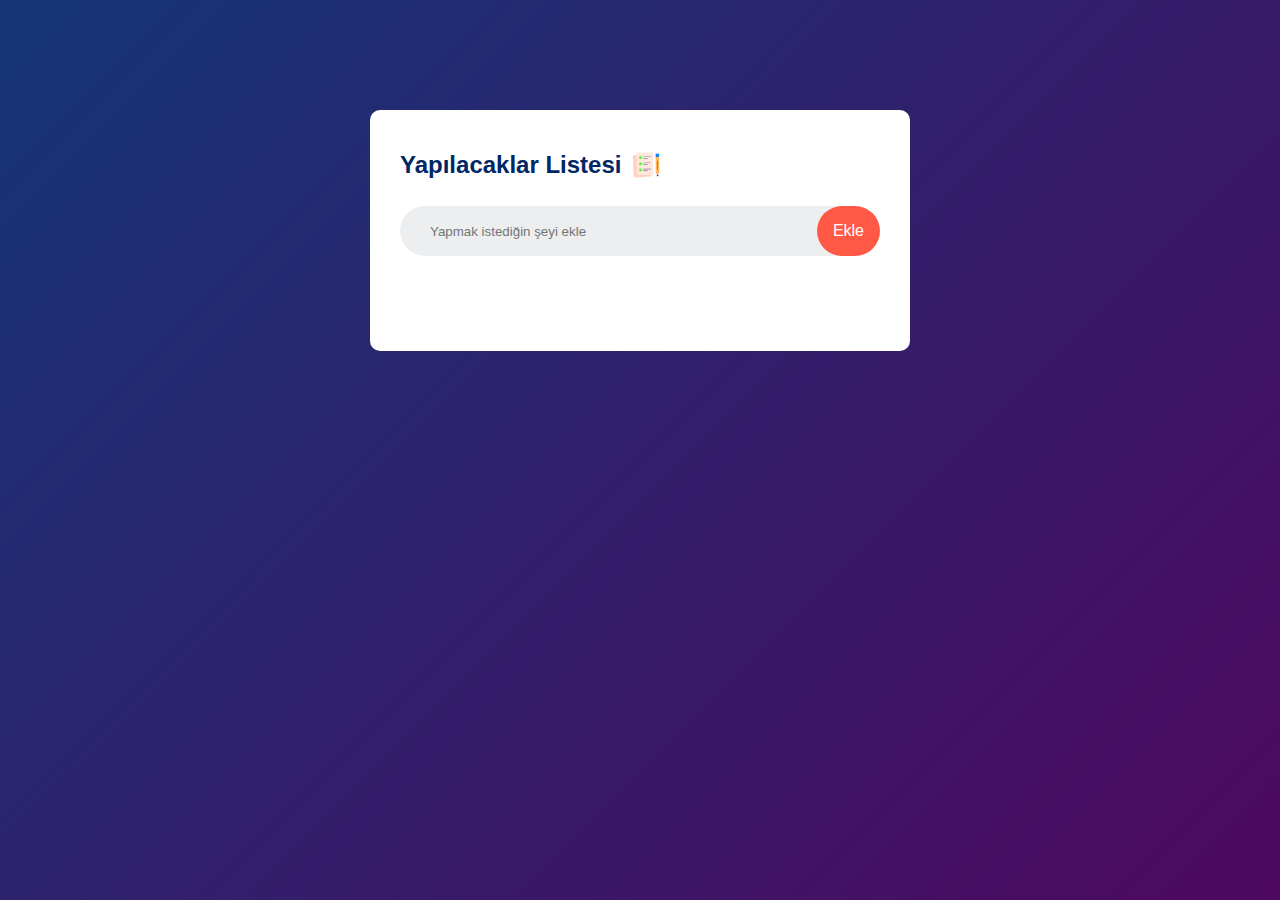
<file: To-Do List/index.html>
<!DOCTYPE html>
<html lang="en">
<head>
    <meta charset="UTF-8">
    <meta name="viewport" content="width=device-width, initial-scale=1.0">
    <title>To-Do List</title>
    <link rel="stylesheet" href="style.css">
</head>
<body>
<div class="container">
    <div class="todo-app">
        <h2>Yapılacaklar Listesi<img src="images/icon.png" alt=""></h2>
        <div class="row">
            <input type="text" id="input-box" placeholder="Yapmak istediğin şeyi ekle">
            <button onclick="addTask()">Ekle</button>
        </div>
        <ul id="list-container">
        </ul>
    </div>
</div>

<script src="app.js"></script>
</body>
</html>
</file>
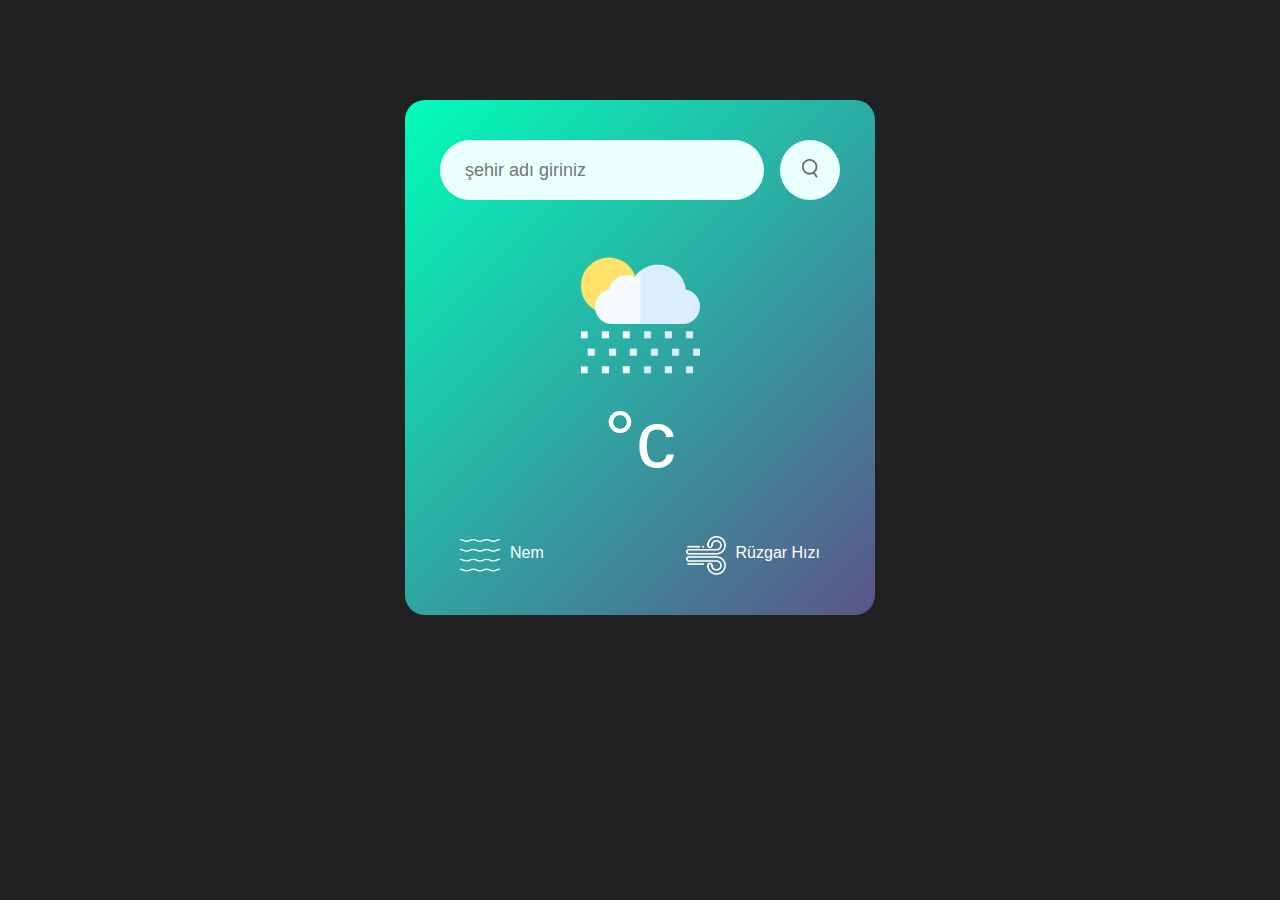
<file: weather-app/index.html>
<!DOCTYPE html>
<html lang="en">
<head>
    <meta charset="UTF-8">
    <meta name="viewport" content="width=device-width, initial-scale=1.0">
    <title>Weather App</title>
    <link rel="stylesheet" href="style.css">
</head>
<body>

<div class="card">
    <div class="search">
        <input type="text" placeholder="şehir adı giriniz"
         spellcheck="false">
         <button><img src="images/search.png"></button>
    </div>
    <div class="error">
        <p>Geçersiz Şehir Adı</p>
    </div>
    <div class="weather">
        <img src="images/rain.png" class="weather-icon">
        <h1 class="temp">°c</h1>
        <h2 class="city"></h2>
        <div class="details">
            <div class="col">
                <img src="images/humidity.png">
                <div>
                    <p class="humidity"></p>
                    <p>Nem</p>
                </div>
            </div>
            <div class="col">
                <img src="images/wind.png">
                <div>
                    <p class="wind"></p>
                    <p>Rüzgar Hızı</p>
                </div>
            </div>
        </div>
    </div>
</div>

<script>

    const apiKey = "66c252920483c65d4bb029ce017ba0f6";
    const apiUrl = "https://api.openweathermap.org/data/2.5/weather?units=metric&q=";

    const searchBox = document.querySelector(".search input");
    const searchBtn = document.querySelector(".search button");
    const weatherIcon = document.querySelector(".weather-icon");


async function checkWeather(city) {

    const response = await fetch(apiUrl + city + `&appid=${apiKey}`);
    
    if(response.status == 404) {
        document.querySelector(".error").style.display = "block";
        document.querySelector(".weather").style.display = "none";
    }else{
        
        var data = await response.json();

    document.querySelector(".city").innerHTML = data.name;
    document.querySelector(".temp").innerHTML = Math.round(data.main.temp) + "°c";
    document.querySelector(".humidity").innerHTML = data.main.humidity + "%";
    document.querySelector(".wind").innerHTML = data.wind.speed + " km/h";

    if(data.weather[0].main == "Clouds"){
        weatherIcon.src = "images/clouds.png";
    }
    else if(data.weather[0].main == "Clear"){
        weatherIcon.src = "images/clear.png";
    }
    else if(data.weather[0].main == "Rain"){
        weatherIcon.src = "images/rain.png";
    }
    else if(data.weather[0].main == "Drizzle"){
        weatherIcon.src = "images/drizzle.png";
    }
    else if(data.weather[0].main == "Mist"){
        weatherIcon.src = "images/mist.png";
    }
    else if(data.weather[0].main == "Clear"){
        weatherIcon.src = "images/clear.png";
    }
    else if(data.weather[0].main == "Snow"){
        weatherIcon.src = "images/snow.png";
    }

    document.querySelector(".error").style.display = "none";
    document.querySelector(".weather").style.display = "block";

    }


   

}


searchBtn.addEventListener("click", () =>{
    checkWeather(searchBox.value);

})



</script>

</body>
</html>
</file>
<file: To-Do List/style.css>
*{
    margin:0;
    padding: 0;
    font-family: 'Poppins', sans-serif;
    box-sizing: border-box;
}
.container{
    width: 100%;
    min-height: 100vh;
    background: linear-gradient(135deg, #153677, #4e085f);
    padding: 10px;
}
.todo-app{
    width: 100%;
    max-width: 540px;
    background: #fff;
    margin: 100px auto 20px;
    padding: 40px 30px 70px;
    border-radius: 10px;
}
.todo-app h2{
    color: #002765;
    display: flex;
    align-items: center;
    margin-bottom: 26px;
}
.todo-app h2 img{
    width: 30px;
    margin-left: 10px;
}
.row{
    display: flex;
    align-items: center;
    justify-content: space-between;
    background: #edeef0;
    border-radius: 30px;
    padding-left: 20px;
    margin-bottom: 25px;
}
input{
    flex: 1;
    border: none;
    outline: none;
    background: transparent;
    padding: 10px;
}
button{
    border: none;
    outline: none;
    padding: 16px;
    background: #ff5945;
    color: #fff;
    font-size: 16px;
    cursor: pointer;
    border-radius: 40px;   
}
ul li{
    list-style: none;
    font-size: 17px;
    padding: 12px 8px 12px 50px;
    user-select: none;
    cursor: pointer;
    position: relative;
}
ul li::before{
    content:"";
    position: absolute;
    height: 28px;
    width: 28px;
    border-radius: 50%;
    background-image: url(images/unchecked.png);
    background-size: cover;
    background-position: center;
    top: 12px;
    left: 8px;
}
ul li.checked{
    color: #555;
    text-decoration: line-through;
}
ul li.checked::before{
    background-image: url(images/checked.png);
}
ul li span{
    position: absolute;
    right: 0;
    top: 5px;
    width: 40px;
    height: 40px;
    font-size: 22px;
    color: #555;
    line-height: 40px;
    text-align: center;
    border-radius: 50%;
}
ul li span:hover{
    background: #edeef0;
}
</file>
<file: weather-app/style.css>
*{
    margin: 0;
    padding: 0;
    font-family: 'Poppins', sans-serif;
    box-sizing: border-box;
}
body{
    background-color: #222;
}
.card{
    width: 90%;
    max-width: 470px;
    background: linear-gradient(135deg, #00feba, #5b548a);
    color: #fff;
    margin: 100px auto 0;
    border-radius: 20px;
    padding: 40px 35px;
    text-align: center;
}
.search{
    width: 100%;
    display: flex;
    align-items: center;
    justify-content: space-between;
}
.search input{
    border: 0;
    outline: 0;
    background: #ebfffc;
    color: #555;
    padding: 10px 25px;
    height: 60px;
    border-radius: 30px;
    flex:1;
    margin-right: 16px;
    font-size: 18px;
}
.search button{
    border: 0;
    outline: 0;
    background: #ebfffc;
    border-radius: 50%;
    width: 60px;
    height: 60px;
    cursor: pointer;

}
.search button img{
    width: 16px;

}
.weather-icon{
    width: 170px;
    margin-top: 30px;
}
.weather h1{
    font-size: 80px;
    font-weight: 500;
    margin-top: -10px;
}
.details{
    display: flex;
    align-items: center;
    justify-content: space-between;
    padding: 0 20px;
    margin-top: 50px;
}
.col{
    display: flex;
    align-items: center;
    text-align: left;

}
.col img{
    width: 40px;
    margin-right: 10px;
}
.humidity, .wind{
    font-size: 28px;
    margin-top: -6px;
}
.error{
    text-align: left;
    margin-left: 10px;
    font-size: 14px;
    margin-top: 10px;
    display: none;
}
</file>
